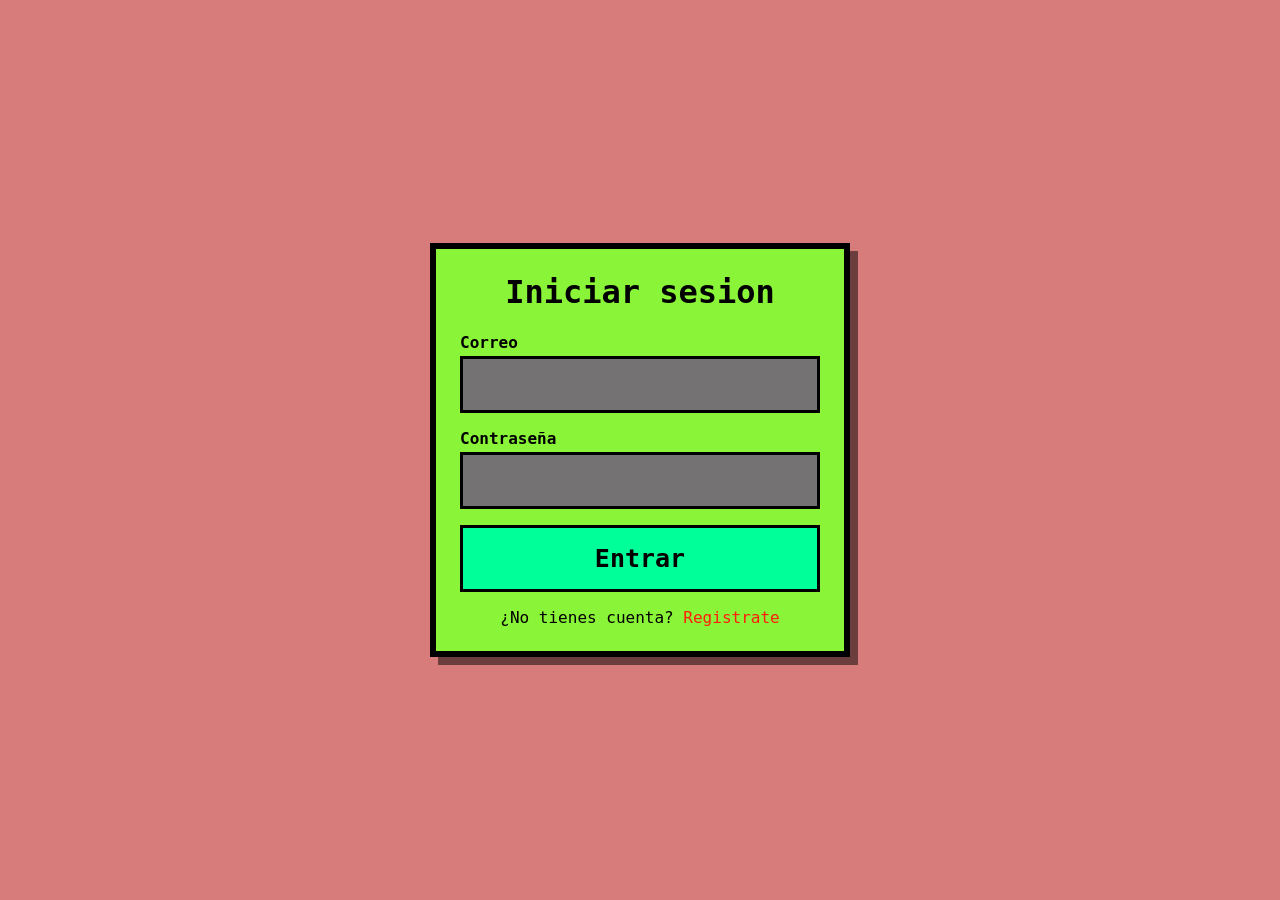
<file: index.html>
<!DOCTYPE html>
<html lang="es">
<head>
    <meta charset="UTF-8">
    <meta name="viewport" content="width=device-width, initial-scale=1.0">
    <title>Iniciar sesion</title>
    <link rel="stylesheet" href="styles.css">
</head>
<body>
    <main class="caja">
        <h1>Iniciar sesion</h1>

        <form>
            <label for="usuario">Correo</label>
            <input type="email" id="usuario" name="usuario" required>

            <label for="clave">Contraseña</label>
            <input type="password" id="clave" name="clave" required>

            <button type="submit">Entrar</button>
        </form>

        <p class="enlace">¿No tienes cuenta? <a href="register.html">Registrate</a></p>
    </main>
    <script src="auth.js"></script>
    <script src="login.js"></script>
</body>
</html>
</file>
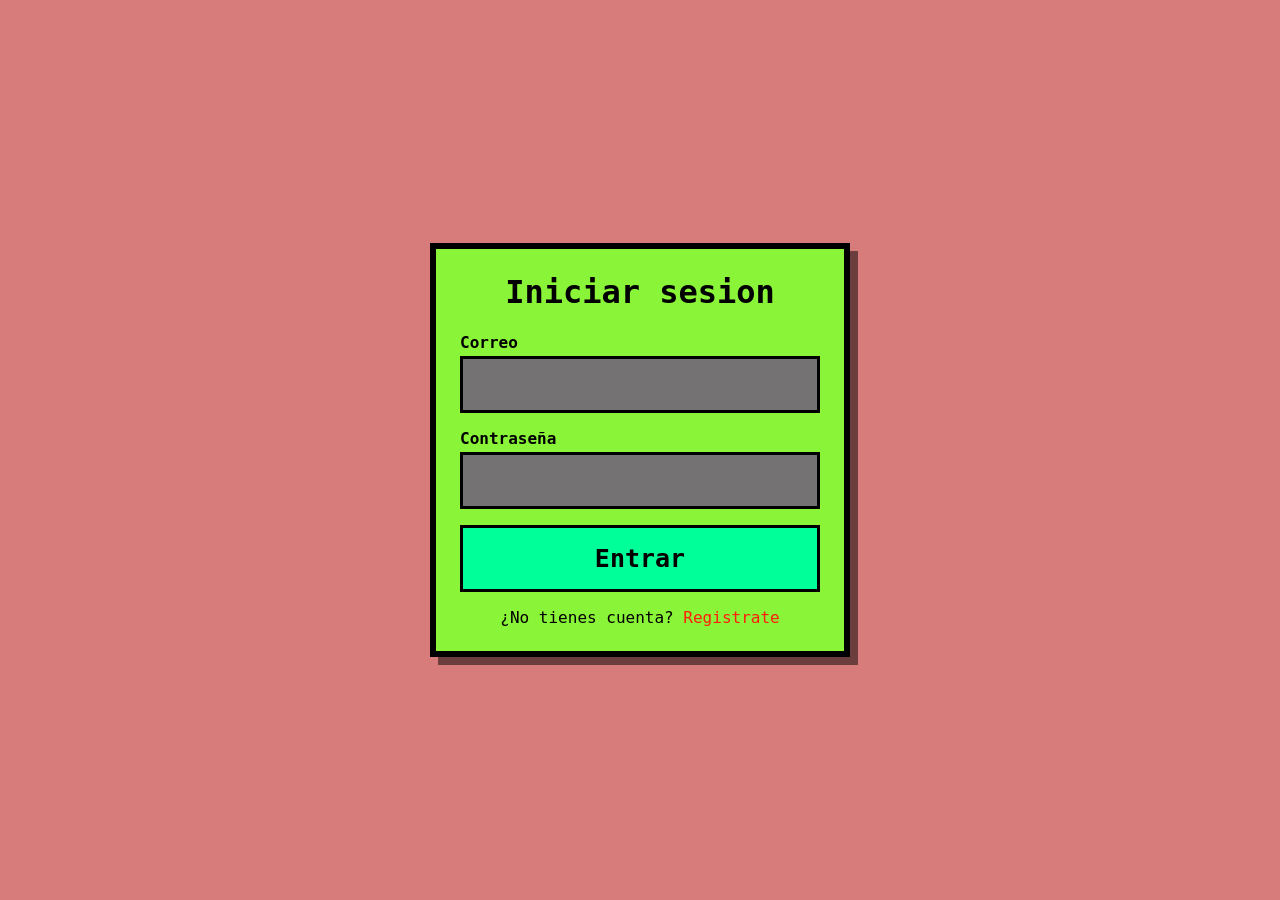
<file: home.html>
<!DOCTYPE html>
<html lang="es">
<head>
    <meta charset="UTF-8">
    <meta name="viewport" content="width=device-width, initial-scale=1.0">
    <title>Inicio</title>
    <link rel="stylesheet" href="styles.css">
    <script src="auth.js"></script>
    <script>requireAuth();</script>
</head>
<body>
    <main class="caja caja-home">
    <h1>Mis proyectos</h1>

    <div class="acciones">
        <button id="btnAgregar">Agregar proyecto</button>
        <button id="btnSalir">Cerrar sesion</button>
    </div>

    <form id="formProyecto" hidden>
        <h2 id="tituloForm">Nuevo proyecto</h2>

        <label for="titulo">Titulo</label>
        <input type="text" id="titulo" required>

        <label for="descripcion">Descripcion</label>
        <input type="text" id="descripcion" required>

        <label for="tecnologias">Tecnologias</label>
        <input type="text" id="tecnologias">

        <label for="repositorio">Repositorio</label>
        <input type="url" id="repositorio">

        <button type="submit">Guardar</button>
        <button type="button" id="btnCancelar">Cancelar</button>
    </form>

    <section id="panel"></section>
    </main>

    <script src="home.js"></script>
</body>
</html>
</file>
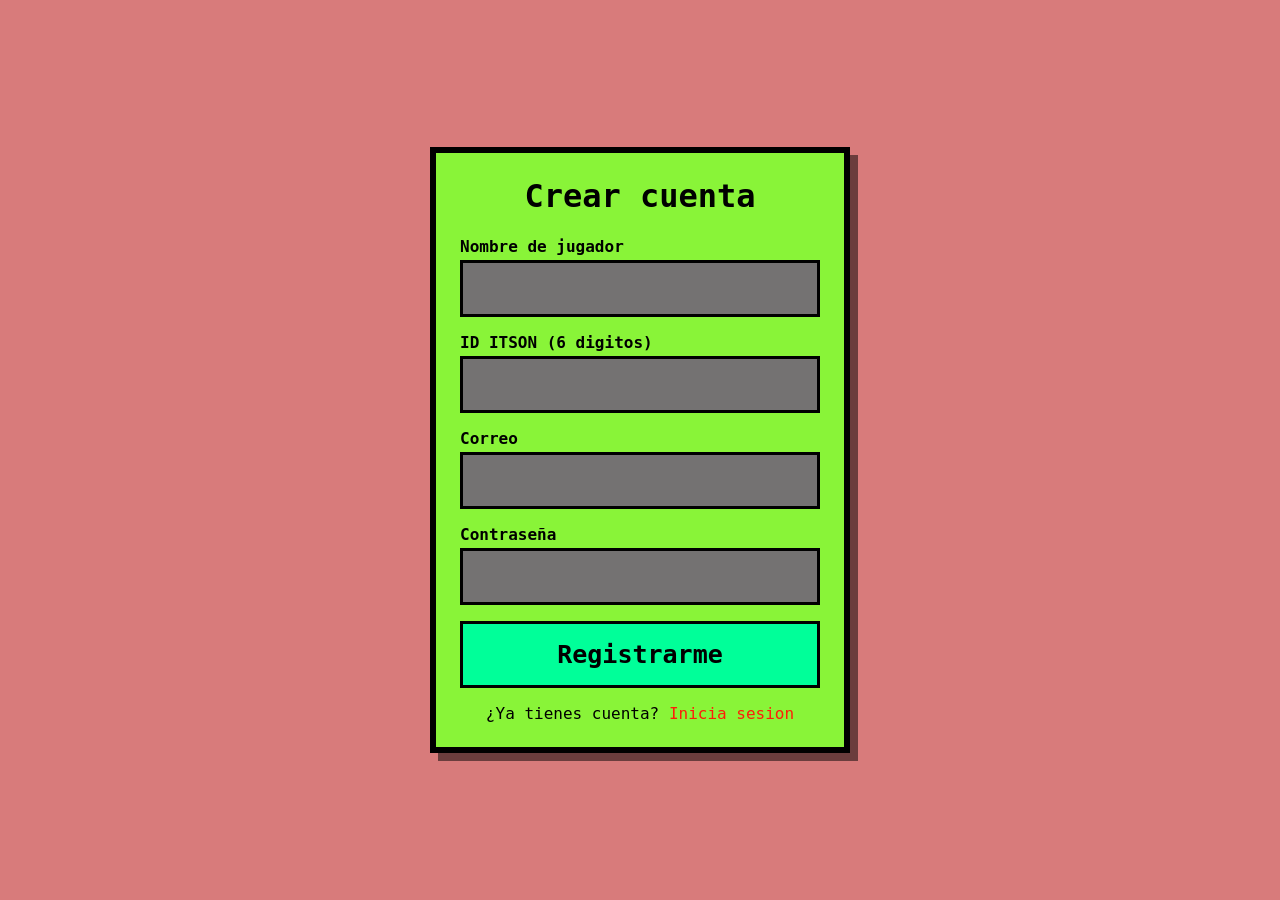
<file: register.html>
<!DOCTYPE html>
<html lang="es">
<head>
    <meta charset="UTF-8">
    <meta name="viewport" content="width=device-width, initial-scale=1.0">
    <title>Crear cuenta</title>
    <link rel="stylesheet" href="styles.css">
</head>
<body>
    <main class="caja">
        <h1>Crear cuenta</h1>

        <form>
            <label for="nombre">Nombre de jugador</label>
            <input type="text" id="nombre" name="nombre" minlength="6" required>

            <label for="itsonId">ID ITSON (6 digitos)</label>
            <input type="text" id="itsonId" name="itsonId" pattern="[0-9]{6}" maxlength="6" required>

            <label for="usuario">Correo</label>
            <input type="email" id="usuario" name="usuario" required>

            <label for="clave">Contraseña</label>
            <input type="password" id="clave" name="clave" minlength="6" required>

            <button type="submit">Registrarme</button>
        </form>

        <p class="enlace">¿Ya tienes cuenta? <a href="index.html">Inicia sesion</a></p>
    </main>
    <script src="auth.js"></script>
    <script src="register.js"></script>
</body>
</html>
</file>
<file: styles.css>
* {
    box-sizing: border-box;
}

body {
    margin: 0;
    min-height: 100vh;
    padding: 1rem;
    display: flex;
    align-items: center;      
    justify-content: center;  
    font-family: monospace;
    font-size: 1rem;
    color:black;
    background-color: rgb(216, 123, 123);
}

.caja {
    width: 100%;
    max-width: 420px;        
    padding: 1.5rem;
    background-color: rgb(137, 244, 56);
    border: 6px solid ;
    box-shadow: 8px 8px 0 rgba(0, 0, 0, 0.5);
}

h1 {
    margin-top: 0;
    text-align: center;
}

label {
    display: block;
    margin-bottom: 0.25rem;
    font-weight: bold;
}

input {
    width: 100%;
    margin-bottom: 1rem;
    padding: 1rem;
    font-family: inherit;
    font-size: 1rem;
    color: white;
    background-color: rgb(116, 114, 114);
    border: 3px solid black;
}

button {
    width: 100%;
    padding: 1rem;
    font-family: inherit;
    font-size: 25px;
    font-weight: bold;
    color: rgb(0, 0, 0);
    background-color:rgb(0, 255, 153) ;
    border: 3px solid black;
    cursor: pointer;
}

button:hover {
    background-color:rgba(33, 198, 132, 0.615) ;
}

.enlace {
    margin-bottom: 0;
    text-align: center;
}

a {
    color: #ff1d09;
    text-decoration: none;
}

/* ---------- Home ---------- */

.caja-home {
    max-width: 1100px;
}

.acciones {
    display: flex;
    gap: 1rem;
    margin-bottom: 1rem;
}

.acciones button {
    flex: 1;
    font-size: 1rem;
}

#formProyecto {
    margin-bottom: 1rem;
    padding: 1rem;
    border: 3px solid black;
}

#formProyecto h2 {
    margin-top: 0;
}

#formProyecto button {
    margin-bottom: 0.5rem;
}

/* Panel horizontal */
#panel {
    display: flex;
    gap: 1rem;
    overflow-x: auto;
    padding-bottom: 1rem;
}

.proyecto {
    flex: 0 0 260px;
    padding: 1rem;
    background-color: rgb(216, 123, 123);
    border: 3px solid black;
    box-shadow: 4px 4px 0 rgba(0, 0, 0, 0.5);
}

.proyecto h3 {
    margin-top: 0;
    word-break: break-word;
}

.proyecto p {
    word-break: break-word;
}

.proyecto a {
    display: block;
    margin-bottom: 1rem;
    color: black;
    text-decoration: underline;
    word-break: break-all;
}

.proyecto button {
    margin-bottom: 0.5rem;
    padding: 0.5rem;
    font-size: 1rem;
}
</file>
